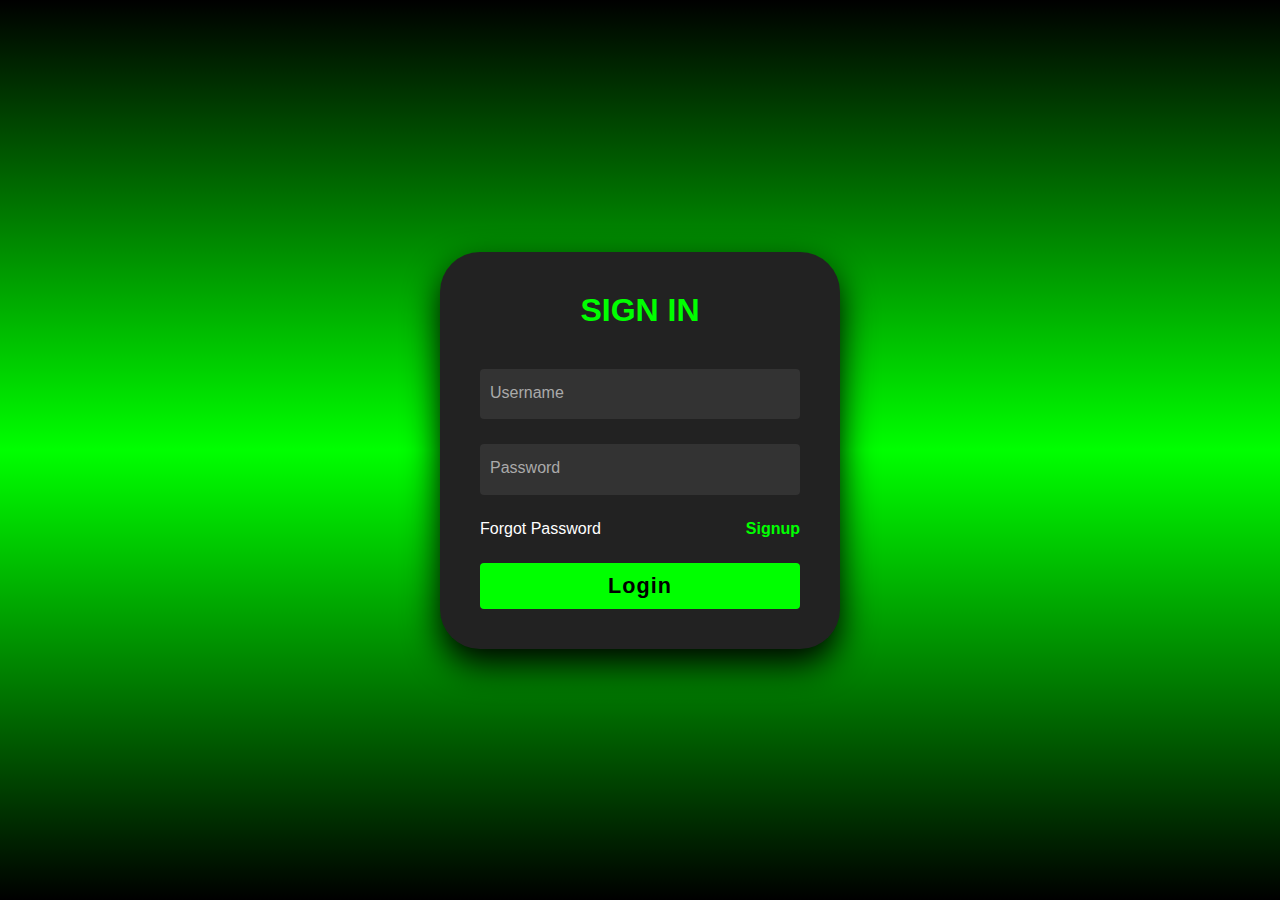
<file: login.html>
<!doctype html>

<html lang="en">

<head>

    <meta charset="UTF-8">

    <title>CodePen - Animated Login Form using Html &amp; CSS Only</title>

    <link rel="stylesheet" href="login.css">

</head>

<body> <!-- partial:index.partial.html -->

    <section>

        <div class="signin">

            <div class="content">

                <h2>Sign In</h2>

                <div class="form">

                    <div class="inputBox">

                        <input type="text" required> <i>Username</i>

                    </div>

                    <div class="inputBox">

                        <input type="password" required> <i>Password</i>

                    </div>

                    <div class="links"> <a href="#">Forgot Password</a> <a href="#">Signup</a>

                    </div>

                    <div class="inputBox">

                        <input type="submit" value="Login">

                    </div>

                </div>

            </div>

        </div>

    </section> <!-- partial -->

</body>

</html>
</file>
<file: login.css>
*{
  margin: 0;
  padding: 0;
  box-sizing: border-box;
  font-family: 'Quicksand', sans-serif;
}
body 
{
  display: flex;
  justify-content: center;
  align-items: center;
  min-height: 100vh;
  background: #eee3e3;
}
section 
{
  position: absolute;
  width: 100vw;
  height: 100vh;
  display: flex;
  justify-content: center;
  align-items: center;
  gap: 2px;
  flex-wrap: wrap;
  overflow: hidden;
}
section::before 
{
  content: '';
  position: absolute;
  width: 100%;
  height: 100%;
  background: linear-gradient(#000,#0f0,#000);
  /* animation: animate 5s linear infinite; */
}

section .signin
{
  position: absolute;
  width: 400px;
  background: #222;  
  z-index: 1000;
  display: flex;
  justify-content: center;
  /* align-items: center; */
  padding: 40px;
  border-radius: 40px;
  box-shadow: 0 15px 35px rgba(0,0,0,9);
}
section .signin .content 
{
  position: relative;
  width: 100%;
  display: flex;
  justify-content: center;
  align-items: center;
  flex-direction: column;
  gap: 40px;
}
section .signin .content h2 
{
  font-size: 2em;
  color: #0f0;
  text-transform: uppercase;
}
section .signin .content .form 
{
  width: 100%;
  display: flex;
  flex-direction: column;
  gap: 25px;
}
section .signin .content .form .inputBox
{
  position: relative;
  width: 100%;
}
section .signin .content .form .inputBox input 
{
  position: relative;
  width: 100%;
  background: #333;
  border: none;
  outline: none;
  padding: 25px 10px 7.5px;
  border-radius: 4px;
  color: #fff;
  font-weight: 500;
  font-size: 1em;
}
section .signin .content .form .inputBox i 
{
  position: absolute;
  left: 0;
  padding: 15px 10px;
  font-style: normal;
  color: #aaa;
  transition: 0.5s;
  pointer-events: none;
}
.signin .content .form .inputBox input:focus ~ i,
.signin .content .form .inputBox input:valid ~ i
{
  transform: translateY(-7.5px);
  font-size: 0.8em;
  color: #fff;
}
.signin .content .form .links 
{
  position: relative;
  width: 100%;
  display: flex;
  justify-content: space-between;
}
.signin .content .form .links a 
{
  color: #fff;
  text-decoration: none;
}
.signin .content .form .links a:nth-child(2)
{
  color: #0f0;
  font-weight: 600;
}
.signin .content .form .inputBox input[type="submit"]
{
  padding: 10px;
  background: #0f0;
  color: #000;
  font-weight: 600;
  font-size: 1.35em;
  letter-spacing: 0.05em;
  cursor: pointer;
}
input[type="submit"]:active
{
  opacity: 0.6;
}
</file>
